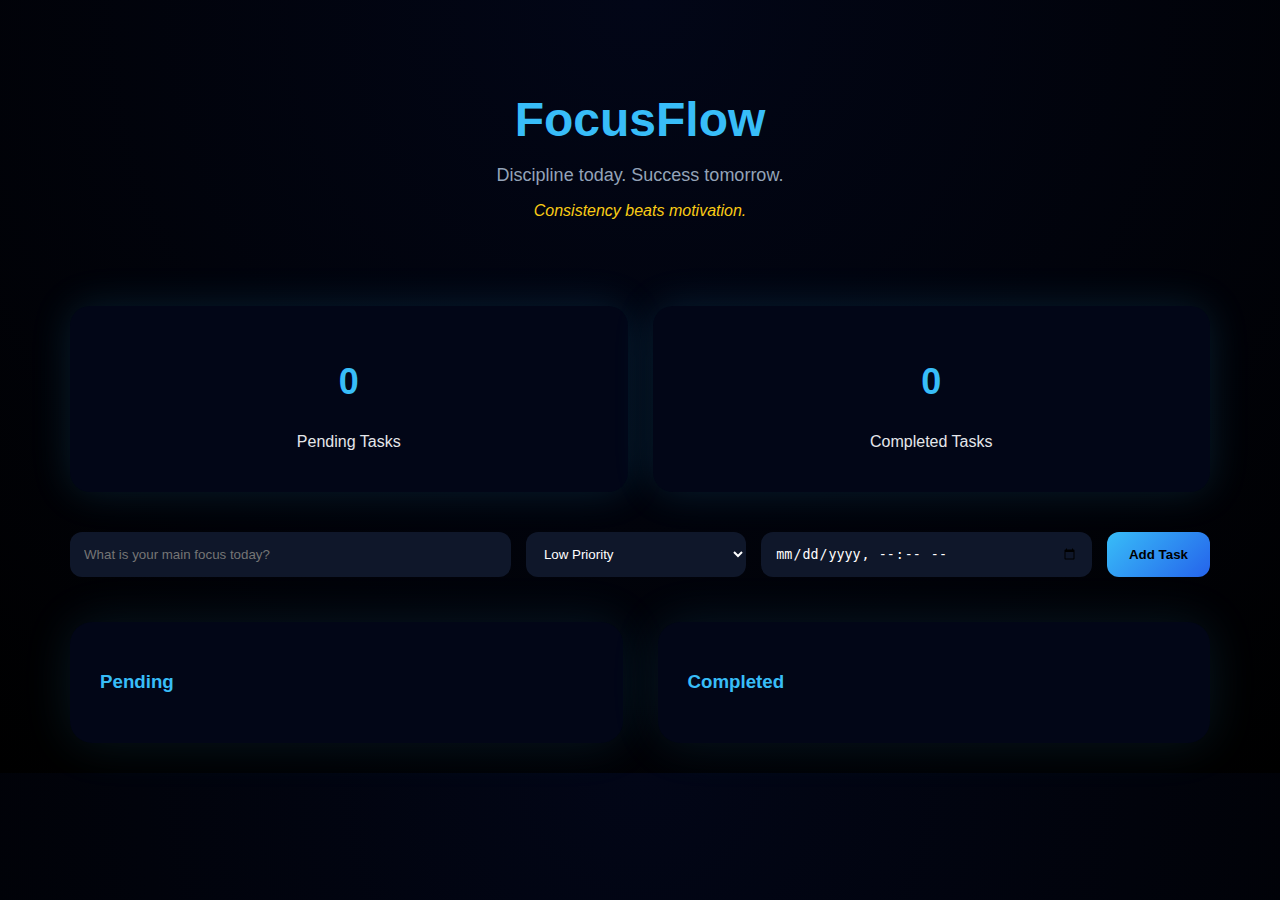
<file: Task 3/index.html>
<!DOCTYPE html>
<html lang="en">
<head>
  <meta charset="UTF-8">
  <title>FocusFlow</title>
  <link rel="stylesheet" href="style.css">
</head>
<body>

  <header class="hero">
    <h1>FocusFlow</h1>
    <p class="tagline">Discipline today. Success tomorrow.</p>
    <p id="quote" class="quote"></p>
  </header>


  <main class="app">

   
    <section class="stats">
      <div class="stat">
        <h2 id="pendingCount">0</h2>
        <p>Pending Tasks</p>
      </div>
      <div class="stat">
        <h2 id="completedCount">0</h2>
        <p>Completed Tasks</p>
      </div>
    </section>


    <section class="task-input">
      <input id="taskText" placeholder="What is your main focus today?">
      <select id="priority">
        <option value="low">Low Priority</option>
        <option value="medium">Medium Priority</option>
        <option value="high">High Priority</option>
      </select>
      <input type="datetime-local" id="taskTime">
      <button onclick="addTask()">Add Task</button>
    </section>

   
    <section class="boards">
      <div class="board">
        <h3>Pending</h3>
        <ul id="pending"></ul>
      </div>

      <div class="board">
        <h3>Completed</h3>
        <ul id="completed"></ul>
      </div>
    </section>

  </main>

<script src="script.js"></script>
</body>
</html>
</file>
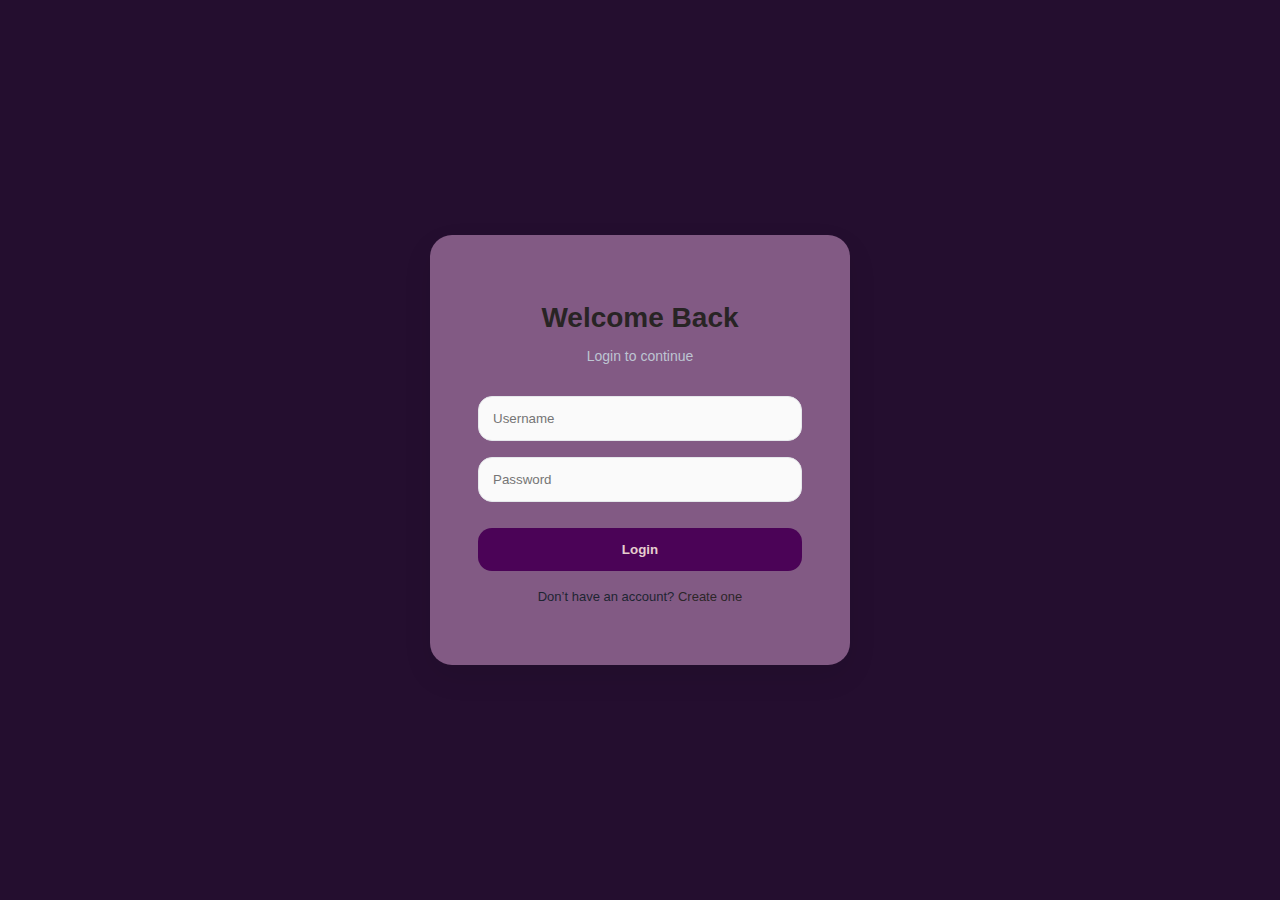
<file: Task 4/index.html>
<!DOCTYPE html>
<html lang="en">
<head>
  <meta charset="UTF-8">
  <title>Login</title>
  <link rel="stylesheet" href="style.css">
</head>
<body>

<div class="container">
  <div class="card">

    <h1>Welcome Back</h1>
    <p class="subtitle">Login to continue</p>

    <input id="username" placeholder="Username">
    <input id="password" type="password" placeholder="Password">

    <button onclick="login()">Login</button>

    <p class="small-text">
      Don’t have an account?
      <span onclick="toggleRegister()">Create one</span>
    </p>

    <div id="registerBox" class="register hidden">
      <h2>Create Account</h2>
      <input id="newUser" placeholder="New Username">
      <input id="newPass" type="password" placeholder="New Password">
      <button onclick="register()">Register</button>
    </div>

  </div>
</div>

<script src="script.js"></script>
</body>
</html>
</file>
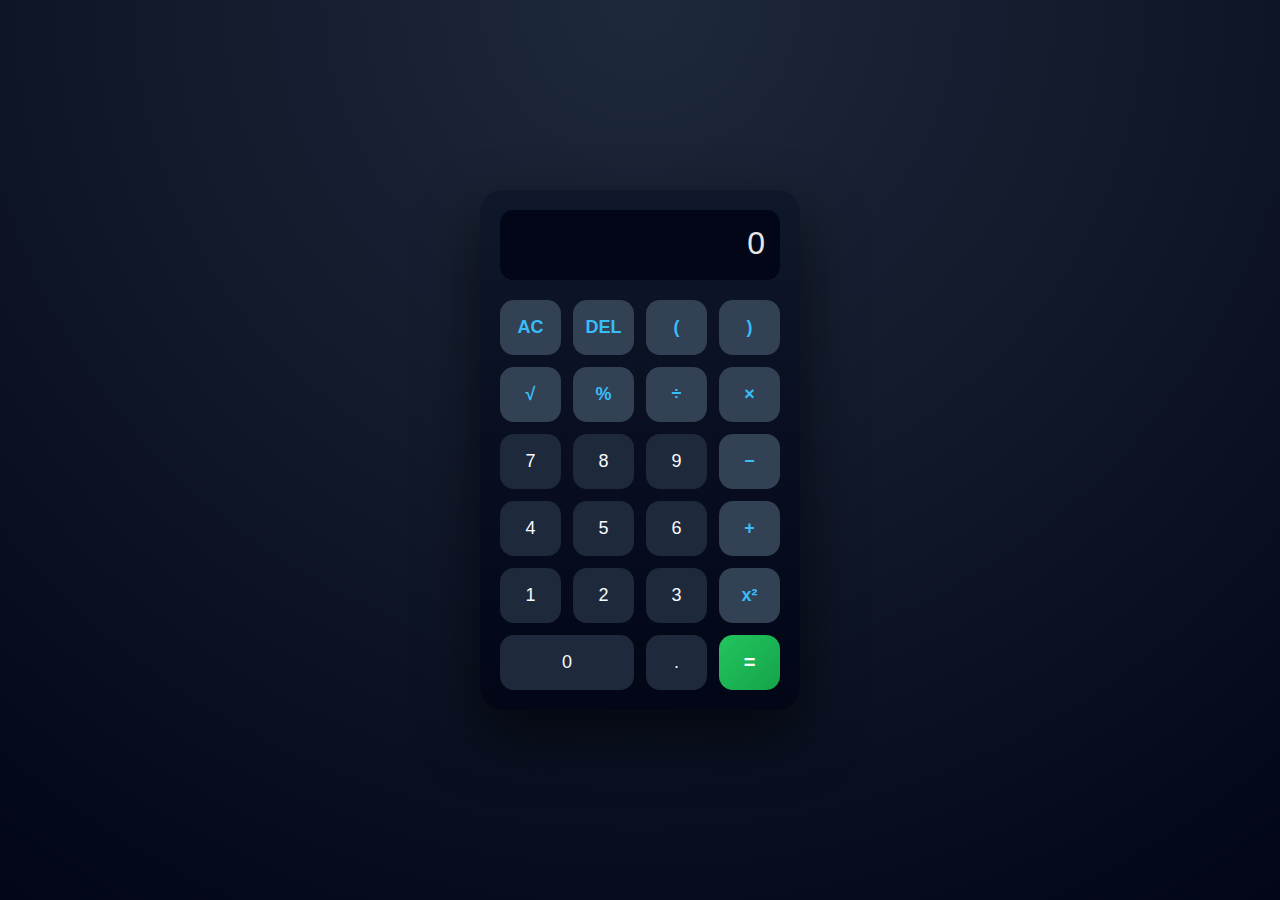
<file: Task1/index.html>
<!DOCTYPE html>
<html lang="en">
<head>
  <meta charset="UTF-8">
  <title>calculator</title>
  <link rel="stylesheet" href="style.css">
</head>
<body>

<div class="calculator">
  <div class="display" id="display">0</div>

  <div class="buttons">
    <button class="operator" onclick="clearAll()">AC</button>
    <button class="operator" onclick="deleteLast()">DEL</button>
    <button class="operator" onclick="append('(')">(</button>
    <button class="operator" onclick="append(')')">)</button>

    <button class="operator" onclick="sqrt()">√</button>
    <button class="operator" onclick="append('%')">%</button>
    <button class="operator" onclick="append('/')">÷</button>
    <button class="operator" onclick="append('*')">×</button>

    <button onclick="append('7')">7</button>
    <button onclick="append('8')">8</button>
    <button onclick="append('9')">9</button>
    <button class="operator" onclick="append('-')">−</button>

    <button onclick="append('4')">4</button>
    <button onclick="append('5')">5</button>
    <button onclick="append('6')">6</button>
    <button class="operator" onclick="append('+')">+</button>

    <button onclick="append('1')">1</button>
    <button onclick="append('2')">2</button>
    <button onclick="append('3')">3</button>
    <button class="operator" onclick="square()">x²</button>

    <button class="zero" onclick="append('0')">0</button>
    <button onclick="append('.')">.</button>
    <button class="equal" onclick="calculate()">=</button>
  </div>
</div>

<script src="script.js"></script>
</body>
</html>
</file>
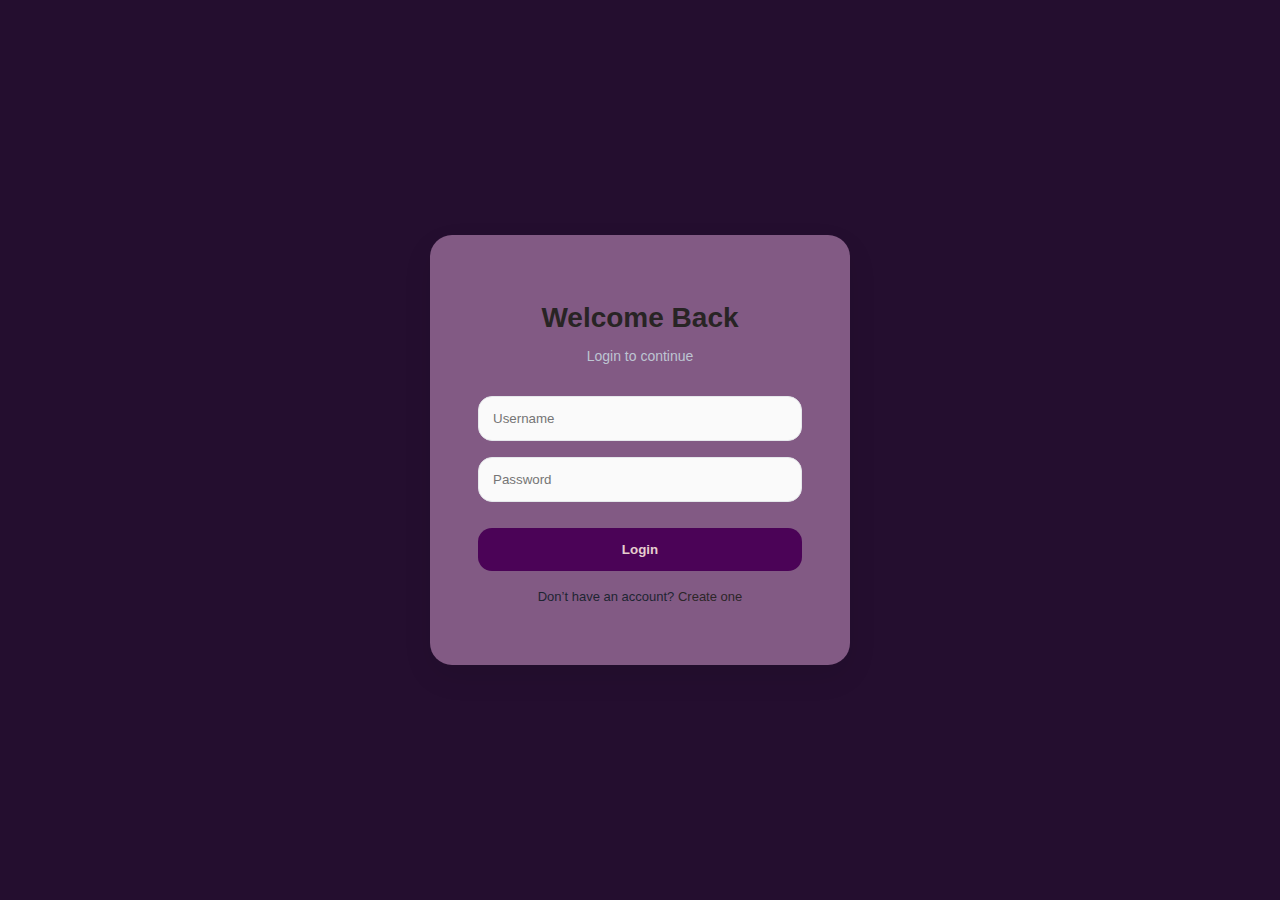
<file: Task 4/welcome.html>
<!DOCTYPE html>
<html lang="en">
<head>
  <meta charset="UTF-8">
  <title>Welcome</title>
  <link rel="stylesheet" href="welcome.css">
</head>
<body>

<div class="welcome-card">
  <h1>Welcome 🎉</h1>
  <h2 id="userName"></h2>

  <p>
    You have successfully logged in.
    This is your secure space.
  </p>

  <button onclick="logout()">Logout</button>
</div>

<script>
if (!localStorage.getItem("loggedIn")) {
  window.location.href = "index.html";
}

document.getElementById("userName").innerText =
  localStorage.getItem("currentUser");

function logout() {
  localStorage.clear();
  window.location.href = "index.html";
}
</script>

</body>
</html>
</file>
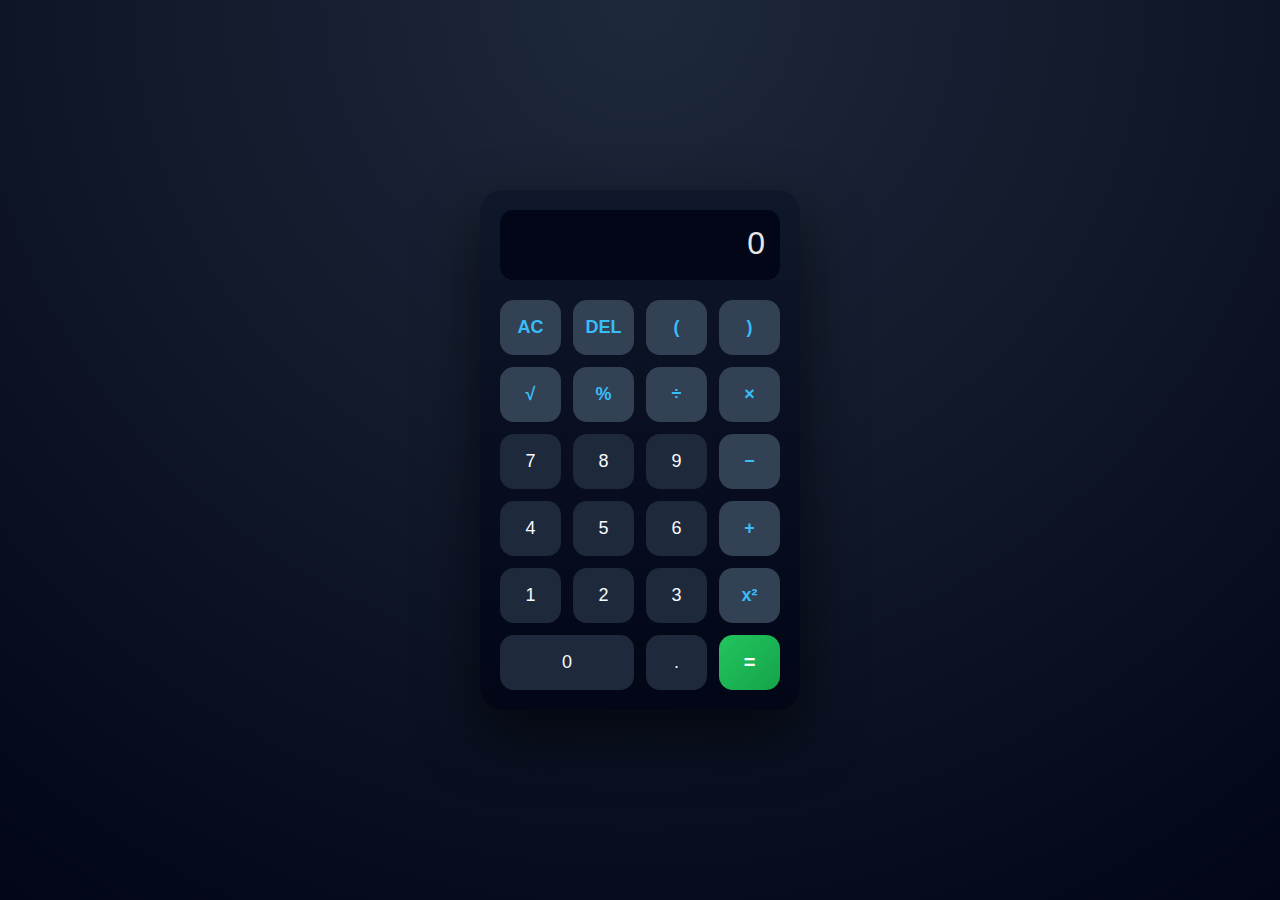
<file: Task1/task1.html>
<!DOCTYPE html>
<html lang="en">
<head>
  <meta charset="UTF-8">
  <title>Advanced Calculator</title>
  <link rel="stylesheet" href="task1.css">
</head>
<body>

<div class="calculator">
  <div class="display" id="display">0</div>

  <div class="buttons">
    <button class="operator" onclick="clearAll()">AC</button>
    <button class="operator" onclick="deleteLast()">DEL</button>
    <button class="operator" onclick="append('(')">(</button>
    <button class="operator" onclick="append(')')">)</button>

    <button class="operator" onclick="sqrt()">√</button>
    <button class="operator" onclick="append('%')">%</button>
    <button class="operator" onclick="append('/')">÷</button>
    <button class="operator" onclick="append('*')">×</button>

    <button onclick="append('7')">7</button>
    <button onclick="append('8')">8</button>
    <button onclick="append('9')">9</button>
    <button class="operator" onclick="append('-')">−</button>

    <button onclick="append('4')">4</button>
    <button onclick="append('5')">5</button>
    <button onclick="append('6')">6</button>
    <button class="operator" onclick="append('+')">+</button>

    <button onclick="append('1')">1</button>
    <button onclick="append('2')">2</button>
    <button onclick="append('3')">3</button>
    <button class="operator" onclick="square()">x²</button>

    <button class="zero" onclick="append('0')">0</button>
    <button onclick="append('.')">.</button>
    <button class="equal" onclick="calculate()">=</button>
  </div>
</div>

<script src="script.js"></script>
</body>
</html>
</file>
<file: Task 3/style.css>
* {
  box-sizing: border-box;
}

body {
  margin: 0;
  font-family: "Segoe UI", sans-serif;
  background: radial-gradient(circle at top, #020617, #000000);
  color: #e5e7eb;
}


.hero {
  padding: 60px 20px 40px;
  text-align: center;
}

.hero h1 {
  font-size: 48px;
  color: #38bdf8;
  margin-bottom: 10px;
}

.tagline {
  color: #94a3b8;
  font-size: 18px;
  margin-bottom: 15px;
}

.quote {
  font-style: italic;
  color: #facc15;
  font-size: 16px;
}


.app {
  max-width: 1200px;
  margin: auto;
  padding: 30px;
}


.stats {
  display: grid;
  grid-template-columns: repeat(2, 1fr);
  gap: 25px;
  margin-bottom: 40px;
}

.stat {
  background: #020617;
  padding: 25px;
  border-radius: 20px;
  text-align: center;
  box-shadow: 0 0 40px rgba(56,189,248,0.15);
}

.stat h2 {
  font-size: 36px;
  color: #38bdf8;
}

.task-input {
  display: grid;
  grid-template-columns: 2fr 1fr 1.5fr auto;
  gap: 15px;
  margin-bottom: 45px;
}

input, select {
  padding: 14px;
  border-radius: 12px;
  border: none;
  background: #0f172a;
  color: white;
}

button {
  padding: 14px 22px;
  border-radius: 12px;
  border: none;
  background: linear-gradient(135deg, #38bdf8, #2563eb);
  color: black;
  font-weight: 600;
  cursor: pointer;
}


.boards {
  display: grid;
  grid-template-columns: 1fr 1fr;
  gap: 35px;
}

.board {
  background: #020617;
  padding: 30px;
  border-radius: 22px;
  box-shadow: 0 0 50px rgba(56,189,248,0.12);
}

.board h3 {
  color: #38bdf8;
  margin-bottom: 20px;
}


li {
  list-style: none;
  background: #0f172a;
  padding: 18px;
  border-radius: 16px;
  margin-bottom: 16px;
}

.task-header {
  display: flex;
  justify-content: space-between;
}

.priority.low { color: #22c55e; }
.priority.medium { color: #facc15; }
.priority.high { color: #ef4444; }

.task-time {
  font-size: 12px;
  color: #94a3b8;
  margin: 8px 0;
}

.actions button {
  margin-right: 6px;
  background: #334155;
  color: white;
  font-size: 12px;
}
</file>
<file: Task 4/style.css>
* {
  box-sizing: border-box;
}

body {
  margin: 0;
  height: 100vh;
  font-family: "Segoe UI", sans-serif;
  background: #240e2f;
  display: flex;
  justify-content: center;
  align-items: center;
  color: #282424;
}

.container {
  width: 100%;
  max-width: 420px;
}

.card {
  background: #825a84;
  padding: 48px;
  border-radius: 22px;
  text-align: center;
  box-shadow: 0 12px 30px rgba(0,0,0,0.08);
}

h1 {
  font-size: 28px;
  margin-bottom: 6px;
}

.subtitle {
  font-size: 14px;
  color: #bdc5d2;
  margin-bottom: 32px;
}

input {
  width: 100%;
  padding: 14px;
  margin-bottom: 16px;
  border-radius: 14px;
  border: 1px solid #e5e7eb;
  background: #fafafa;
}

/* 🔘 SAME BUTTON STYLE AS BEFORE */
button {
  width: 100%;
  padding: 14px;
  border-radius: 14px;
  border: none;
  background: #4b0357;
  color: #e6cece;
  font-weight: 600;
  cursor: pointer;
  margin-top: 10px;
  transition: transform 0.2s ease, box-shadow 0.2s ease;
}

button:hover {
  transform: scale(1.03);
  box-shadow: 0 8px 18px rgb(201 194 193 / 35%);
}

.small-text {
  margin-top: 18px;
  font-size: 13px;
  color: #1e2532;
}

.small-text span {
  color: #2d2629;
  cursor: pointer;
}

.register {
  margin-top: 28px;
  padding-top: 22px;
  border-top: 1px solid #b6719fcc;
}

.register h2 {
  font-size: 17px;
  margin-bottom: 14px;
}

.hidden {
  display: none;
}
</file>
<file: Task1/style.css>
* {
  box-sizing: border-box;
}

body {
  margin: 0;
  height: 100vh;
  display: flex;
  justify-content: center;
  align-items: center;
  background: radial-gradient(circle at top, #1e293b, #020617);
  font-family: "Segoe UI", sans-serif;
}

.calculator {
  width: 320px;
  background: linear-gradient(180deg, #0f172a, #020617);
  padding: 20px;
  border-radius: 22px;
  box-shadow: 0 25px 60px rgba(0, 0, 0, 0.6);
}

.display {
  height: 70px;
  background: #020617;
  color: #e5e7eb;
  font-size: 32px;
  border-radius: 14px;
  padding: 15px;
  text-align: right;
  overflow-x: auto;
  margin-bottom: 20px;
}

.buttons {
  display: grid;
  grid-template-columns: repeat(4, 1fr);
  gap: 12px;
}

button {
  height: 55px;
  border: none;
  border-radius: 14px;
  font-size: 18px;
  cursor: pointer;
  background: #1e293b;
  color: #f8fafc;
  transition: transform 0.1s ease, background 0.2s ease;
}

button:active {
  transform: scale(0.94);
}


.operator {
  background: #334155;
  color: #38bdf8;
  font-weight: 600;
}


.equal {
  background: linear-gradient(135deg, #22c55e, #16a34a);
  color: white;
  font-size: 20px;
  font-weight: 600;
}

.zero {
  grid-column: span 2;
}

button:hover {
  background: #475569;
}
</file>
<file: Task 4/welcome.css>
body {
  margin: 0;
  height: 100vh;
  font-family: "Segoe UI", sans-serif;
  background: #3a2745;
  display: flex;
  justify-content: center;
  align-items: center;
  color: #2e2e2e;
}

.welcome-card {
  background: #77408a;
  padding: 60px;
  border-radius: 26px;
  text-align: center;
  box-shadow: 0 16px 40px rgba(0,0,0,0.1);
}

.welcome-card h1 {
  font-size: 36px;
}

.welcome-card h2 {
  font-size: 18px;
  color: #191f2b;
  margin-bottom: 24px;
}

.welcome-card p {
  font-size: 15px;
  line-height: 1.8;
  margin-bottom: 36px;
}

/* SAME BUTTON FEEL */
button {
  padding: 14px 30px;
  border-radius: 18px;
  border: none;
  background: #231b1a;
  color: #917878;
  font-weight: 600;
  cursor: pointer;
  transition: transform 0.2s ease, box-shadow 0.2s ease;
}

button:hover {
  transform: scale(1.03);
  box-shadow: 0 10px 22px rgb(145 117 113 / 35%);
}
</file>
<file: Task1/task1.css>
* {
  box-sizing: border-box;
}

body {
  margin: 0;
  height: 100vh;
  display: flex;
  justify-content: center;
  align-items: center;
  background: radial-gradient(circle at top, #1e293b, #020617);
  font-family: "Segoe UI", sans-serif;
}

/* Calculator body */
.calculator {
  width: 320px;
  background: linear-gradient(180deg, #0f172a, #020617);
  padding: 20px;
  border-radius: 22px;
  box-shadow: 0 25px 60px rgba(0, 0, 0, 0.6);
}

/* Display */
.display {
  height: 70px;
  background: #020617;
  color: #e5e7eb;
  font-size: 32px;
  border-radius: 14px;
  padding: 15px;
  text-align: right;
  overflow-x: auto;
  margin-bottom: 20px;
}

/* Buttons grid */
.buttons {
  display: grid;
  grid-template-columns: repeat(4, 1fr);
  gap: 12px;
}

/* Base button */
button {
  height: 55px;
  border: none;
  border-radius: 14px;
  font-size: 18px;
  cursor: pointer;
  background: #1e293b;
  color: #f8fafc;
  transition: transform 0.1s ease, background 0.2s ease;
}

button:active {
  transform: scale(0.94);
}

/* Operators */
.operator {
  background: #334155;
  color: #38bdf8;
  font-weight: 600;
}

/* Equal button */
.equal {
  background: linear-gradient(135deg, #22c55e, #16a34a);
  color: white;
  font-size: 20px;
  font-weight: 600;
}

/* Zero button */
.zero {
  grid-column: span 2;
}

/* Hover */
button:hover {
  background: #475569;
}
</file>
